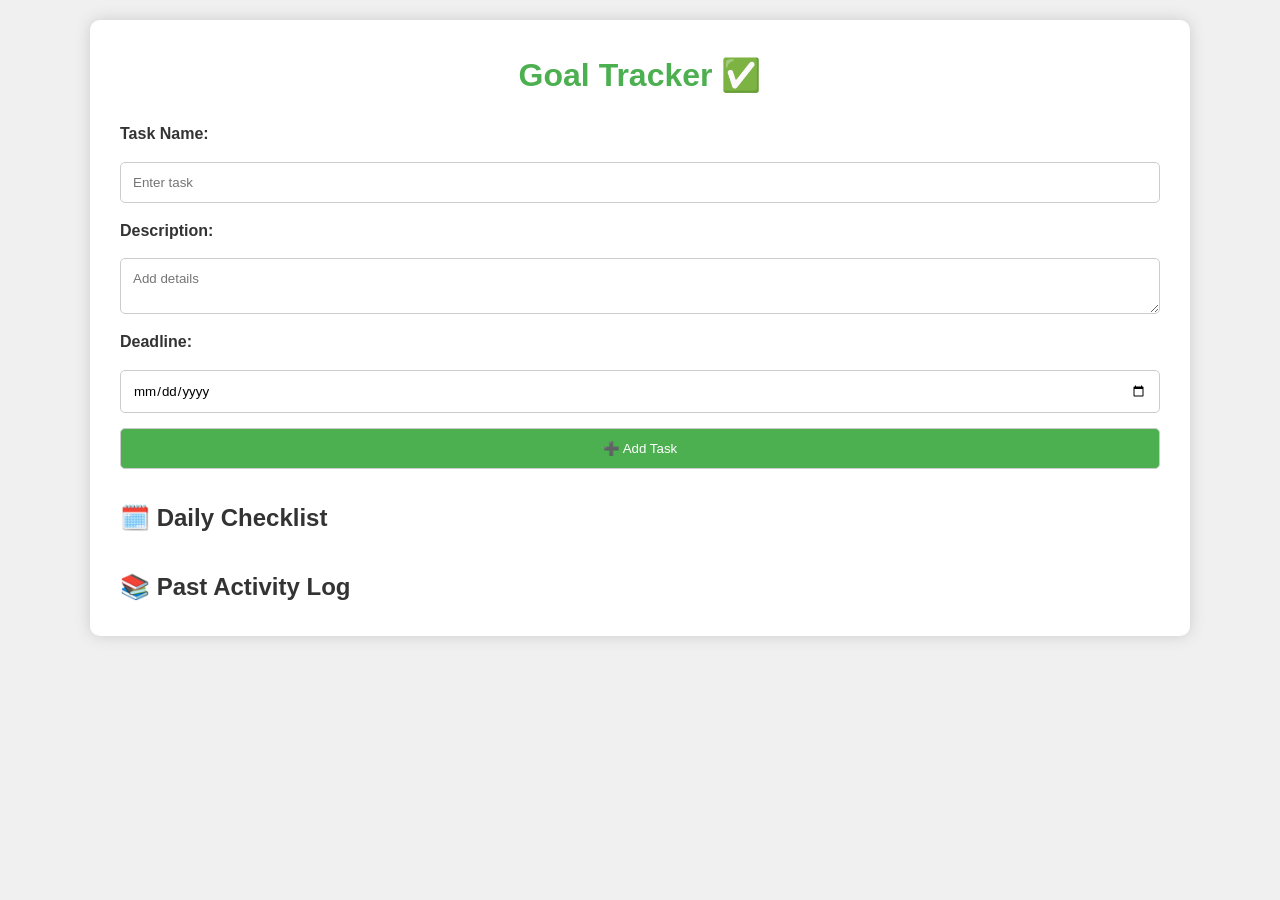
<file: index.html>
<!DOCTYPE html>
<html lang="en">
<head>
    <meta charset="UTF-8">
    <meta name="viewport" content="width=device-width, initial-scale=1.0">
    <title>Goal Tracker</title>
    <link rel="stylesheet" href="style.css">
</head>
<body>

<div class="container">
    <h1>Goal Tracker ✅</h1>

    <!-- Add Task Form -->
    <form id="task-form">
        <label for="task-name">Task Name:</label>
        <input type="text" id="task-name" placeholder="Enter task" required>

        <label for="task-desc">Description:</label>
        <textarea id="task-desc" placeholder="Add details"></textarea>

        <label for="task-deadline">Deadline:</label>
        <input type="date" id="task-deadline" required>

        <button type="submit">➕ Add Task</button>
    </form>

    <!-- Daily Checklist -->
    <div class="task-list" id="task-list">
        <h2>🗓️ Daily Checklist</h2>
    </div>

    <!-- Past Activity Log -->
    <div class="activity-log" id="activity-log">
        <h2>📚 Past Activity Log</h2>
    </div>
</div>

<script src="Script.js"></script>

</body>
</html>
</file>
<file: style.css>
/* General Styling */
* {
    box-sizing: border-box;
    margin: 0;
    padding: 0;
    font-family: 'Segoe UI', Tahoma, Geneva, Verdana, sans-serif;
}

body {
    background: #f0f0f0;
    color: #333;
    line-height: 1.6;
    padding: 20px;
}

.container {
    max-width: 1100px;
    margin: 0 auto;
    background: #fff;
    padding: 30px;
    border-radius: 10px;
    box-shadow: 0 0 15px #ccc;
    animation: fadeIn 0.8s;
}

/* Heading */
h1 {
    text-align: center;
    margin-bottom: 20px;
    color: #4CAF50;
}

/* Form Styling */
form {
    display: flex;
    flex-direction: column;
    gap: 15px;
}

label {
    font-weight: bold;
}

input, textarea, button {
    padding: 12px;
    border: 1px solid #ccc;
    border-radius: 5px;
}

button {
    background: #4CAF50;
    color: white;
    cursor: pointer;
    transition: 0.3s;
}

button:hover {
    background: #45a049;
}

/* Task and Log Styling */
.task-list, .activity-log {
    margin-top: 30px;
}

.task, .log-item {
    background: #f9f9f9;
    margin: 10px 0;
    padding: 15px;
    border-left: 5px solid #4CAF50;
    display: flex;
    justify-content: space-between;
    align-items: center;
    transition: transform 0.3s;
}

.task:hover, .log-item:hover {
    transform: scale(1.03);
}

.completed {
    text-decoration: line-through;
    color: #888;
    opacity: 0.7;
}

.delete-btn {
    background: #dc3545;
    color: #fff;
    border: none;
    padding: 8px 12px;
    cursor: pointer;
    transition: 0.3s;
}

.delete-btn:hover {
    background: #c82333;
}

/* Animations */
@keyframes fadeIn {
    from {
        opacity: 0;
    }
    to {
        opacity: 1;
    }
}
</file>
